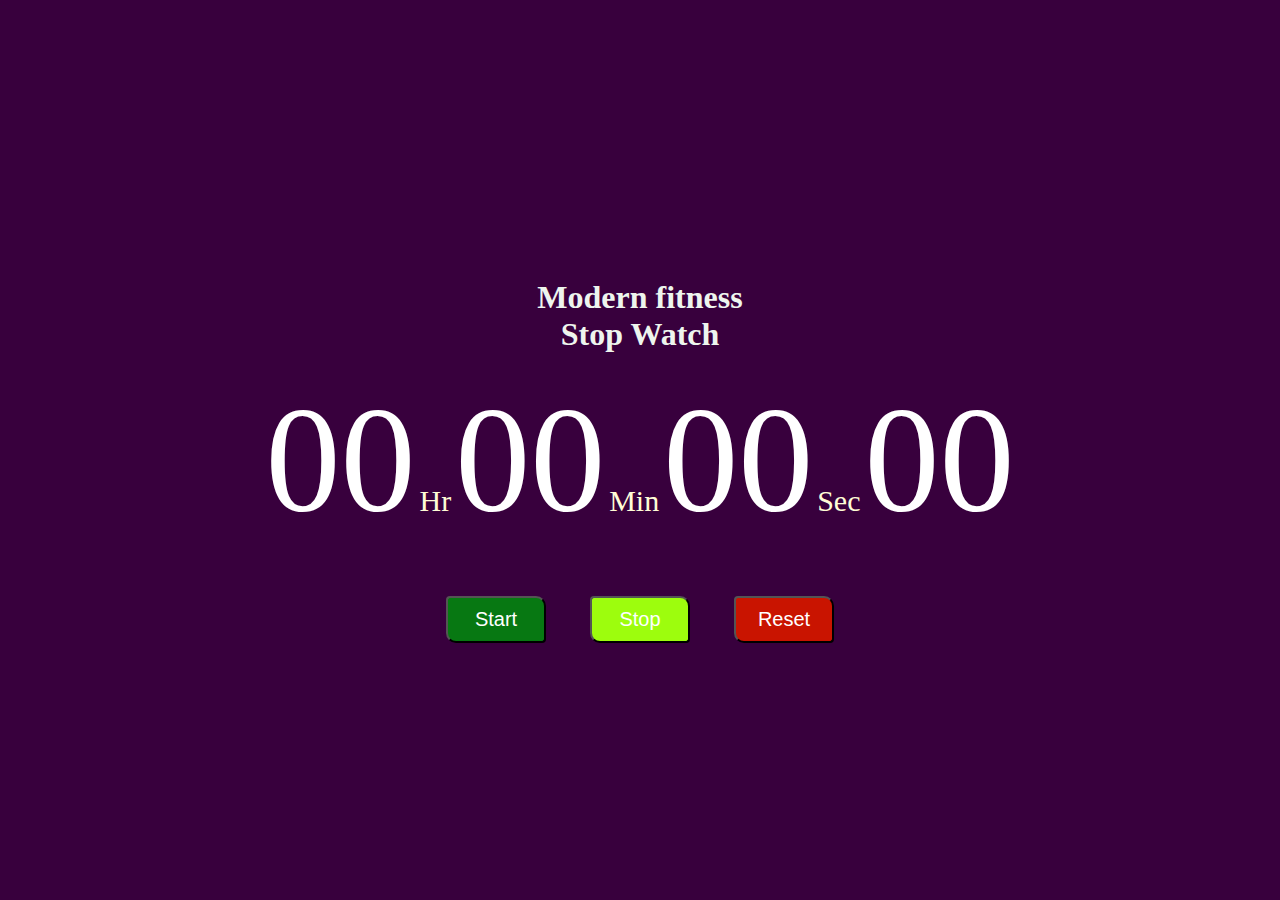
<file: calen.html>
<!DOCTYPE html> 
<html lang="en"> 
	
<head> 
	<meta charset="UTF-8"> 
	<meta http-equiv="X-UA-Compatible"
		content="IE=edge"> 
	<meta name="viewport"
		content="width=device-width, initial-scale=1.0"> 
	<title>Stopwatch</title> 
	<link rel="stylesheet" href="stylec.css"> 
</head> 

<body> 
	<div class="container"> 
		<h1>Modern fitness <br> 
			Stop Watch</h1> 
		<div id="time"> 
			<span class="digit" id="hr"> 
				00</span> 
			<span class="txt">Hr</span> 
			<span class="digit" id="min"> 
				00</span> 
			<span class="txt">Min</span> 
			<span class="digit" id="sec"> 
				00</span> 
			<span class="txt">Sec</span> 
			<span class="digit" id="count"> 
				00</span> 
		</div> 
		<div id="buttons"> 
			<button class="btn" id="start"> 
				Start</button> 
			<button class="btn" id="stop"> 
				Stop</button> 
			<button class="btn" id="reset"> 
				Reset</button> 
		</div> 
	</div> 

	<script src="script1.js"></script> 
</body> 
	
</html>
</file>
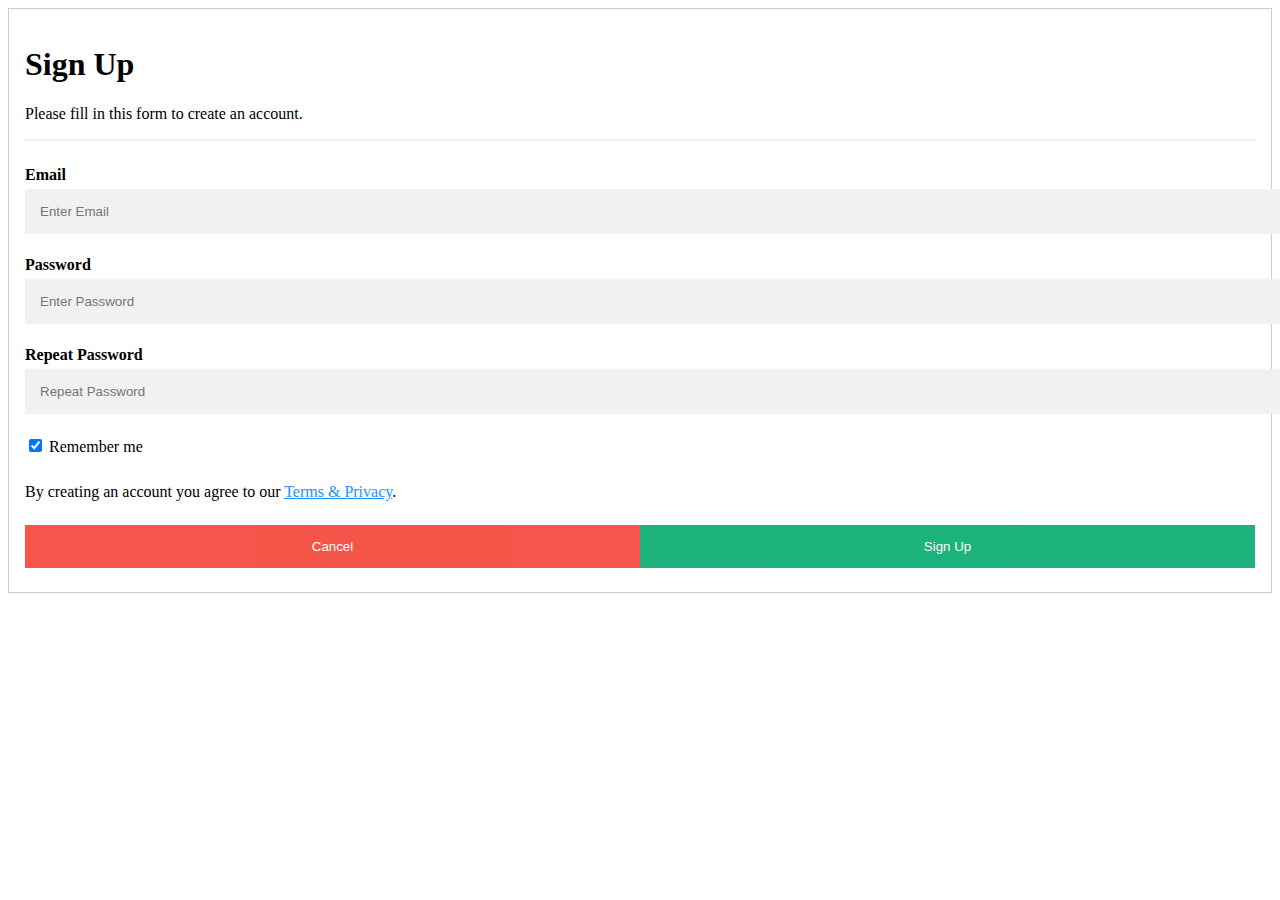
<file: Untitled-1.html>
<!DOCTYPE html>
<html>
  <head>
    <link rel="stylesheet" href="Untitled-2.css">
    </head>
  <form action="action_page.php" style="border:1px solid #ccc">
  <div class="container">
    <h1>Sign Up</h1>
    <p>Please fill in this form to create an account.</p>
    <hr>

    <label for="email"><b>Email</b></label>
    <input type="text" placeholder="Enter Email" name="email" required>

    <label for="psw"><b>Password</b></label>
    <input type="password" placeholder="Enter Password" name="psw" required>

    <label for="psw-repeat"><b>Repeat Password</b></label>
    <input type="password" placeholder="Repeat Password" name="psw-repeat" required>

    <label>
      <input type="checkbox" checked="checked" name="remember" style="margin-bottom:15px"> Remember me
    </label>

    <p>By creating an account you agree to our <a href="#" style="color:dodgerblue">Terms & Privacy</a>.</p>

    <div class="clearfix">
      <button type="button" class="cancelbtn">Cancel</button>
      <button type="submit" class="signupbtn">Sign Up</button>
    </div>
  </div>
</form>
</html>
</file>
<file: stylec.css>
body { 
	padding: 0; 
	margin: 0; 
	font-family: verdana; 
} 

.container { 
	display: flex; 
	flex-direction: column; 
	justify-content: center; 
	align-items: center; 
	width: 100%; 
	height: 100vh; 
	background-color: #38003d; 
} 

h1 { 
	color: #eef5ee; 
	text-align: center; 
} 

.digit { 
	font-size: 150px; 
	color: #fff; 
} 

.txt { 
	font-size: 30px; 
	color: #fffcd6; 
} 

#buttons { 
	margin-top: 50px; 
} 

.btn { 
	width: 100px; 
	padding: 10px 15px; 
	margin: 0px 20px; 
	border-top-right-radius: 10px; 
	border-bottom-left-radius: 10px; 
	border-bottom-right-radius: 4px; 
	border-top-left-radius: 4px; 
	cursor: pointer; 
	font-size: 20px; 
	transition: 0.5s; 
	color: white; 
	font-weight: 500; 
} 

#start { 
	background-color: #077812; 
} 

#stop { 
	background-color: hsl(84, 98%, 52%); 
} 

#reset { 
	background-color: #c91400; 
}
</file>
<file: Untitled-2.css>
{
  box-sizing: border-box}

/* Full-width input fields */
  input[type=text], input[type=password] {
  width: 100%;
  padding: 15px;
  margin: 5px 0 22px 0;
  display: inline-block;
  border: none;
  background: #f1f1f1;
}

input[type=text]:focus, input[type=password]:focus {
  background-color: #ddd;
  outline: none;
}

hr {
  border: 1px solid #f1f1f1;
  margin-bottom: 25px;
}

/* Set a style for all buttons */
button {
  background-color: #04AA6D;
  color: white;
  padding: 14px 20px;
  margin: 8px 0;
  border: none;
  cursor: pointer;
  width: 100%;
  opacity: 0.9;
}

button:hover {
  opacity:1;
}

/* Extra styles for the cancel button */
.cancelbtn {
  padding: 14px 20px;
  background-color: #f44336;
}

/* Float cancel and signup buttons and add an equal width */
.cancelbtn, .signupbtn {
  float: left;
  width: 50%;
}

/* Add padding to container elements */
.container {
  padding: 16px;
}

/* Clear floats */
.clearfix::after {
  content: "";
  clear: both;
  display: table;
}

/* Change styles for cancel button and signup button on extra small screens */
@media screen and (max-width: 300px) {
  .cancelbtn, .signupbtn {
    width: 100%;
  }
}
</file>
